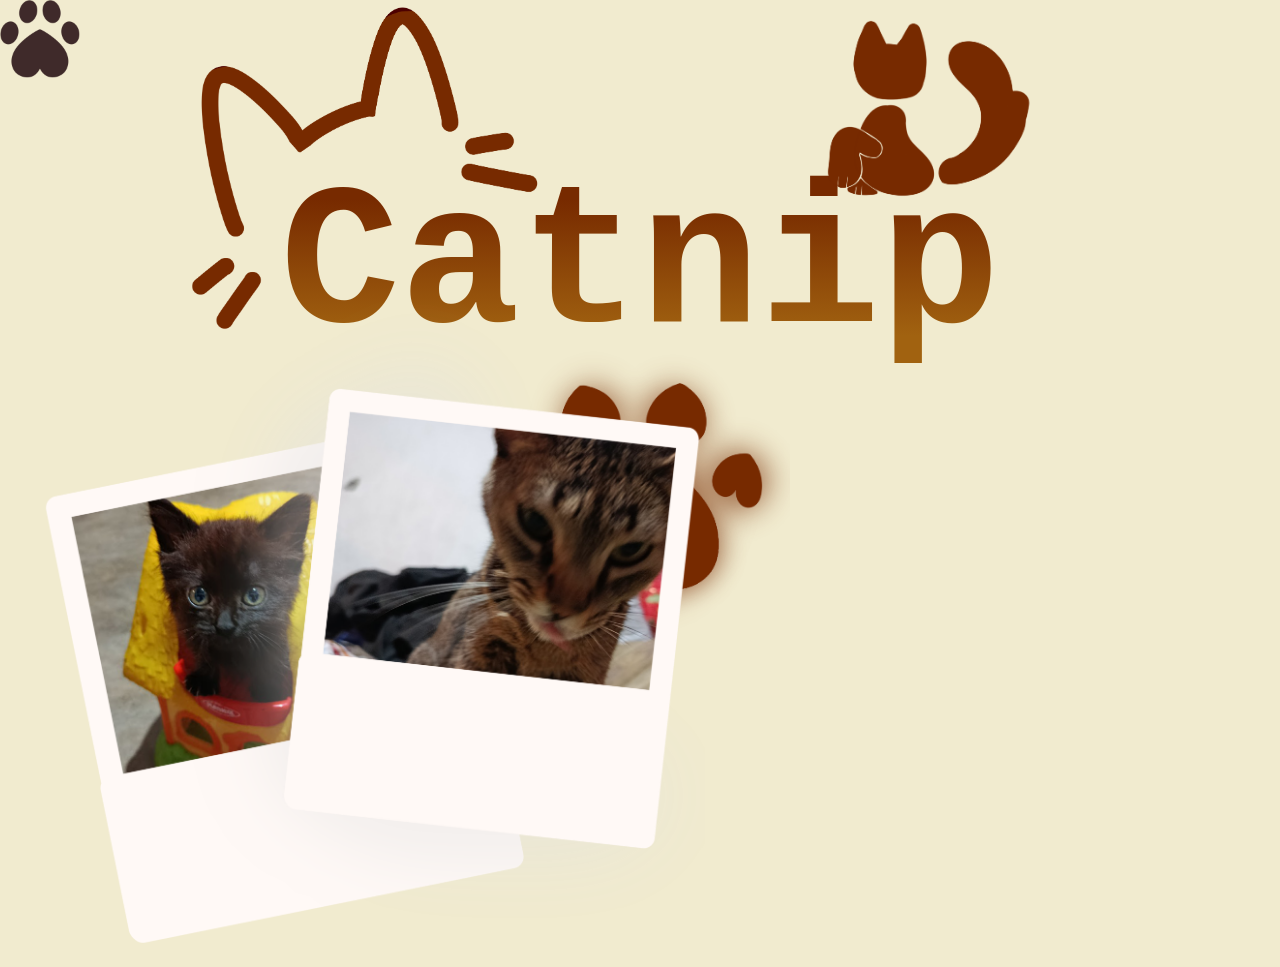
<file: index.html>
<!DOCTYPE html>
<html lang="en">
<head>
    <meta charset="UTF-8">
    <meta name="viewport" content="width=device-width, initial-scale=1.0">
    <title>Catnip</title>
    
</head>
<link rel="icon"
href="pagehead.png" type="image/png">
<link rel="stylesheet"
href="style.css">
<style></style>           
    
<body>


<div class="custom-cursor"><img src="pointer1.png"></div>

<div id="homepage">
   
   <div class="title">
    <h1 class="gradienttitletext"> Catnip </h1>

      <img src="gatologo4.png" class="decoration">
      <img src="gatoportada3.png" class="decoration2">
      <img src="pawplayshade.png" class="playbuttonshade">
    




   <a href="pussle.html"><div id="play"><div id="buttonchangepage1">
        <img src="pawplay.png" class="playbutton">
     </div></div></a>


<a href="gallery.html"><div id="gallerylook"><div id="buttonchangepage2">
        <img src="photodec cat.png" class="photodec">
     </div></div></a>



   
</div>
     </div> 
   </div>
</div>



</div>






    
    <script src="script.js" src="cursor.js"></script>
</body>
</html>
</file>
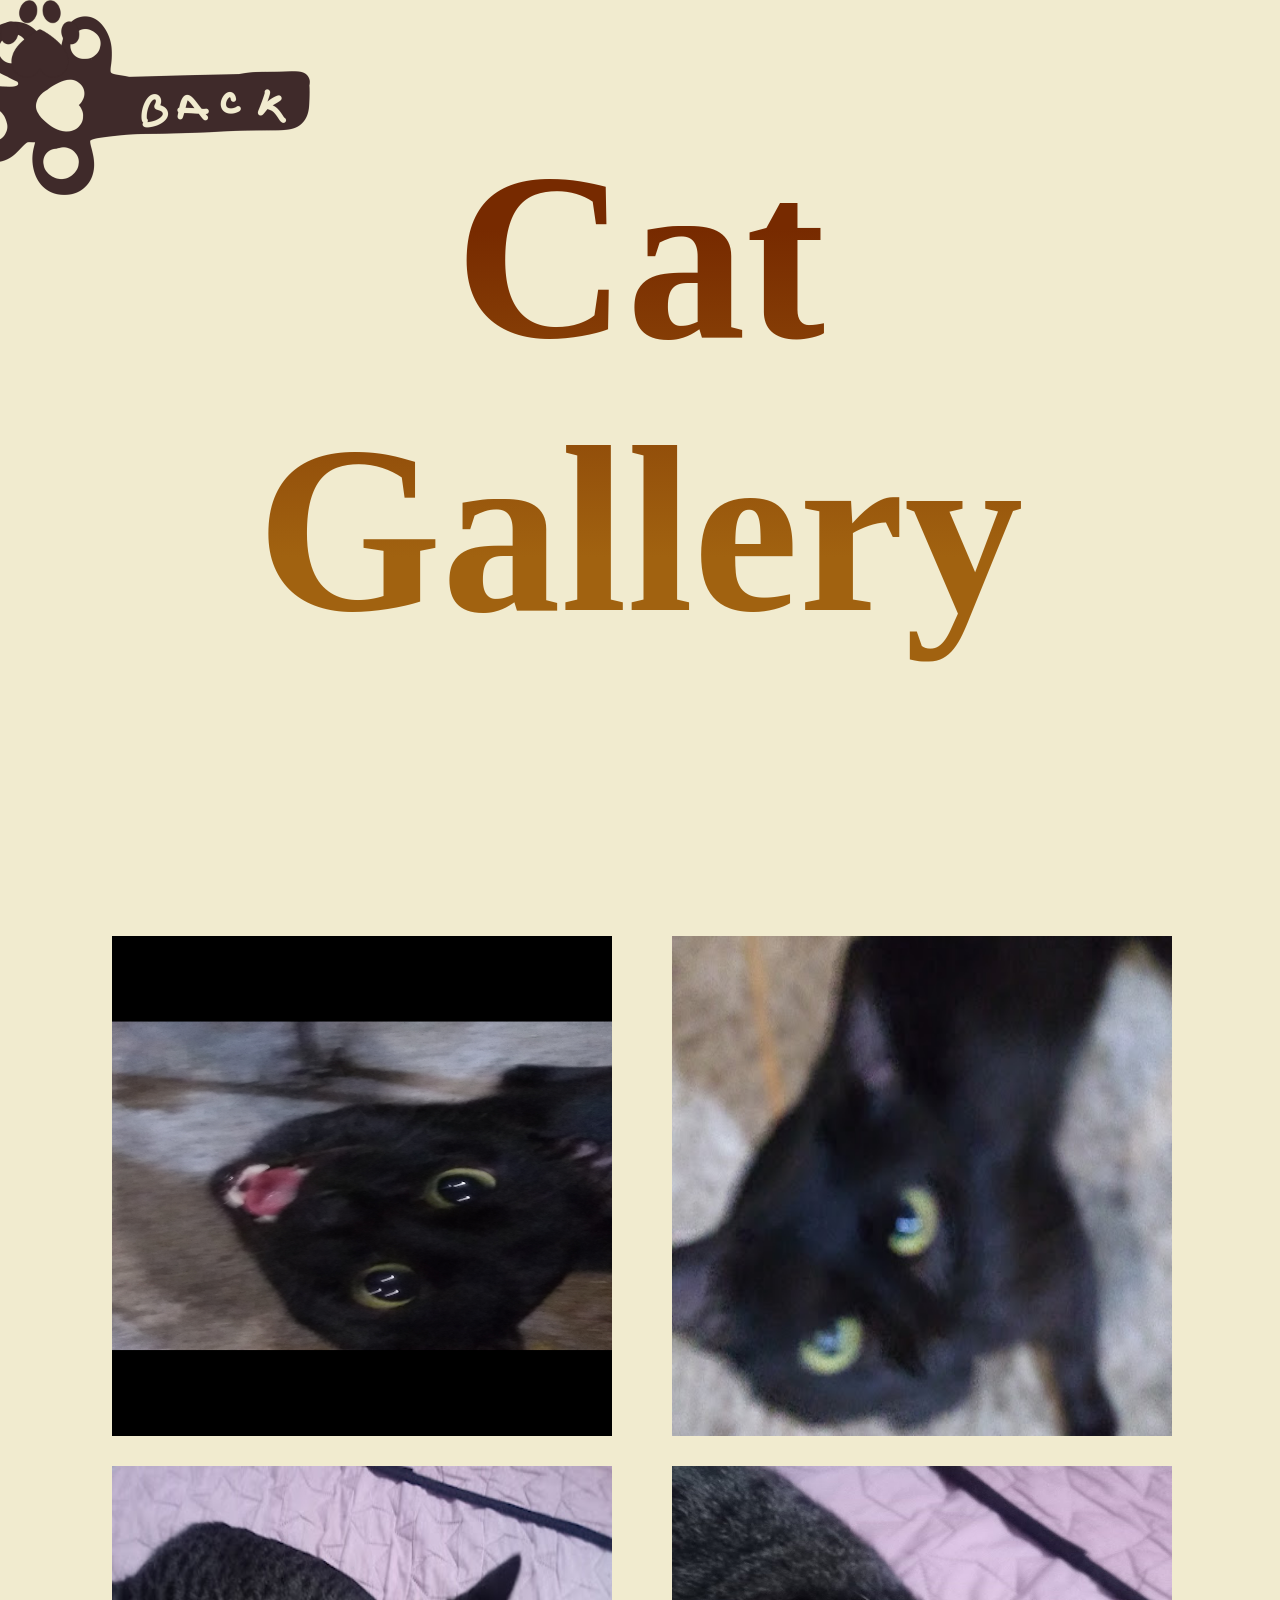
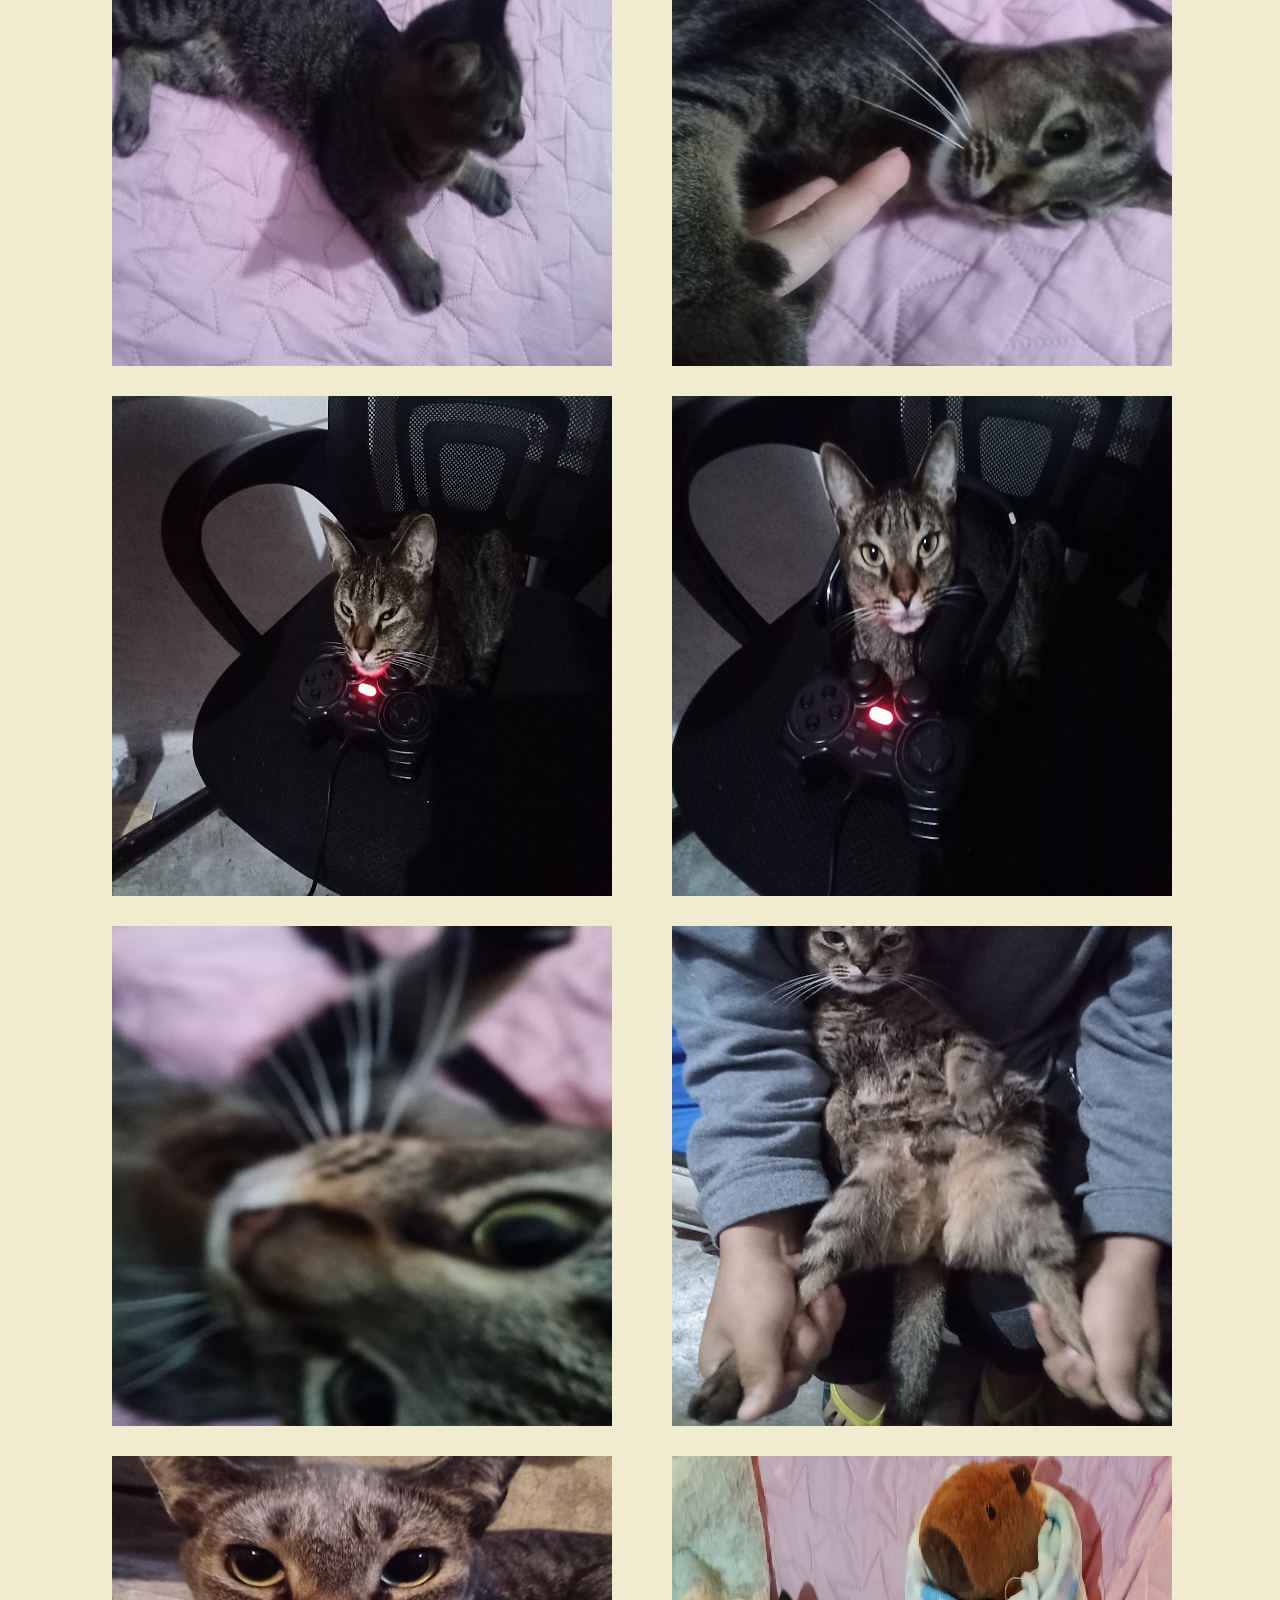
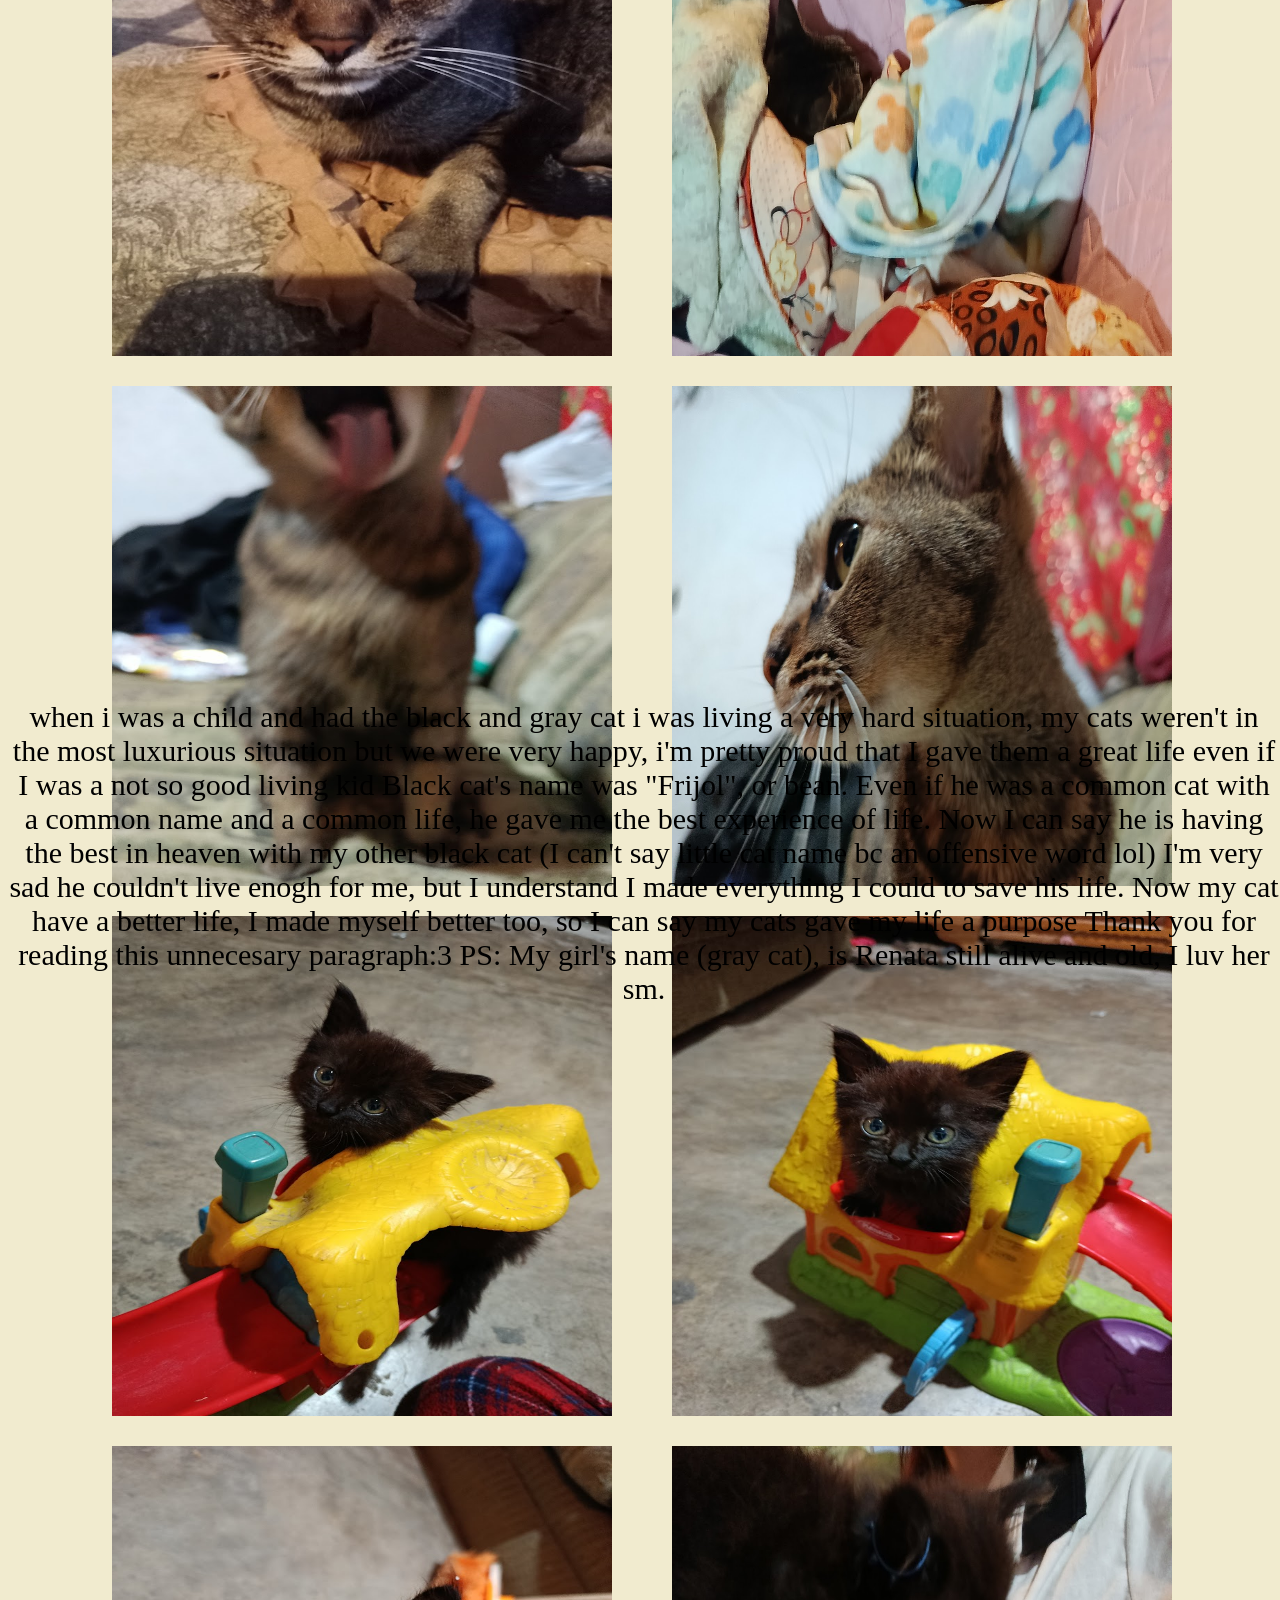
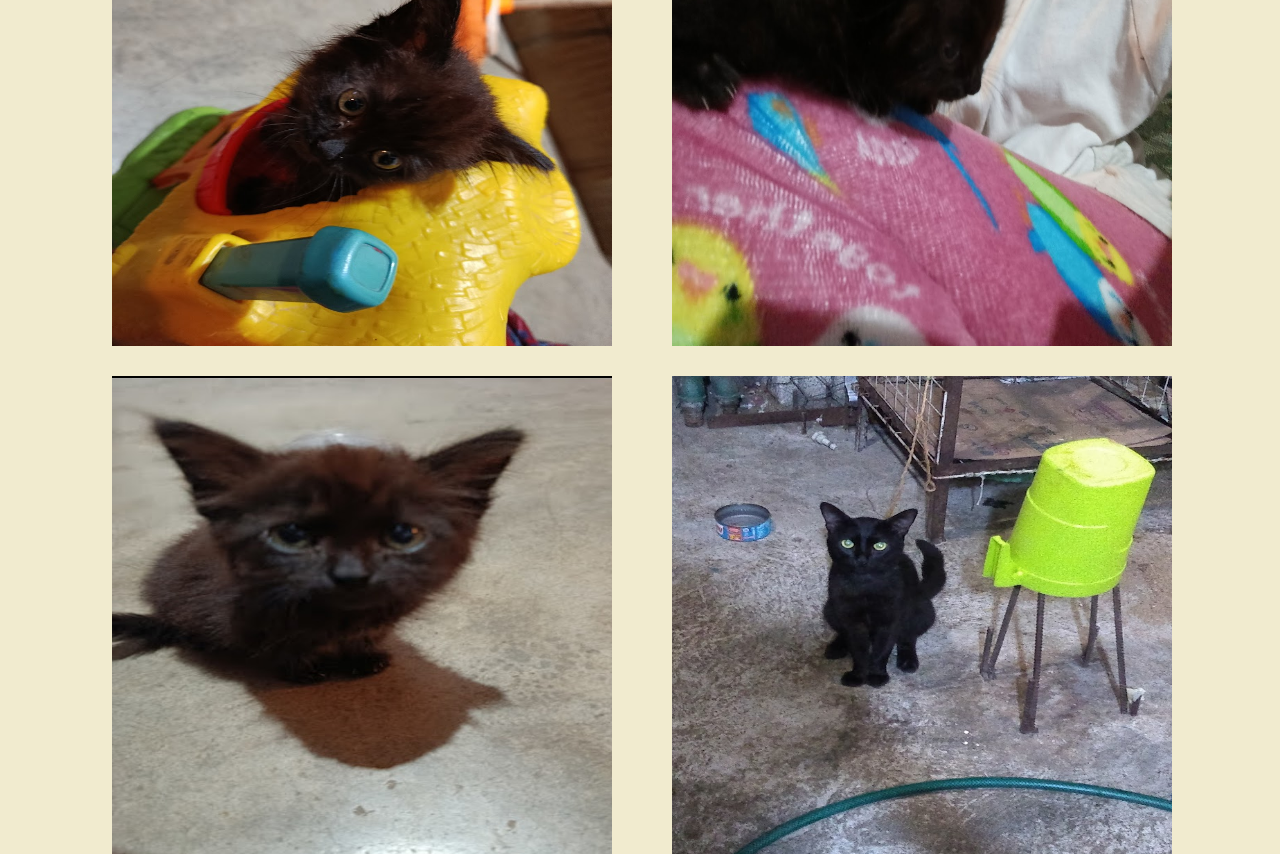
<file: gallery.html>
<!DOCTYPE html>
<html lang="en">
<head>

    <link rel="icon"
href="gallery.png" type="image/png">
    <meta charset="UTF-8">
    <meta name="viewport" content="width=device-width, initial-scale=1.0">
    <title>Gallery</title>
    

<link rel="stylesheet"
href="gallery.css"></head>
<body>
    
<h1>Cat Gallery</h1>


<a href="index.html"><img src="backbutton2.png" class="B-B-2"></a>
<div class="custom-cursor"><img src="pointer1.png"></div>

<div class="pics-container">


<img src="cats/pikol3.png" class="catpic">
<img src="cats/pikol4.jpg" class="catpic">
<img src="cats/retonta.jpg" class="catpic">
<img src="cats/retonta1.jpg" class="catpic">
<img src="cats/retonta2.jpg" class="catpic">
<img src="cats/retonta3.jpg" class="catpic">
<img src="cats/retonta4.jpg" class="catpic">
<img src="cats/retonta5.jpg" class="catpic">
<img src="cats/retonta6.jpg" class="catpic">
<img src="cats/retonta7.jpg" class="catpic">
<img src="cats/retonta8.jpg" class="catpic">
<img src="cats/retonta9.jpg" class="catpic">
<img src="cats/chotito.jpg" class="catpic">
<img src="cats/chotito1.jpg" class="catpic">
<img src="cats/chotito2.jpg" class="catpic">
<img src="cats/chotito3.jpg" class="catpic">
<img src="cats/chotito4.jpg" class="catpic">
<img src="cats/pikol1.jpg" class="catpic">
</div>

<p>when i was a child and had the black and gray cat i was living a very hard situation, my cats weren't in the most luxurious situation but we were very happy, i'm pretty proud that I gave them a great life even if I was a not so good living kid
    Black cat's name was "Frijol", or bean. Even if he was a common cat with a common name and a common life, he gave me the best experience of life. Now I can say he is having the best in heaven with my other black cat (I can't say little cat name bc an offensive word lol) I'm very sad he couldn't live enogh for me, but I understand I made everything I could to save his life.
    Now my cat have a better life, I made myself better too, so I can say my cats gave my life a purpose
    Thank you for reading this unnecesary paragraph:3
    PS: My girl's name (gray cat), is Renata still alive and old, I luv her sm.
</p>





    <script src="script.js" src="cursor.js"></script>
</body>
</html>
</file>
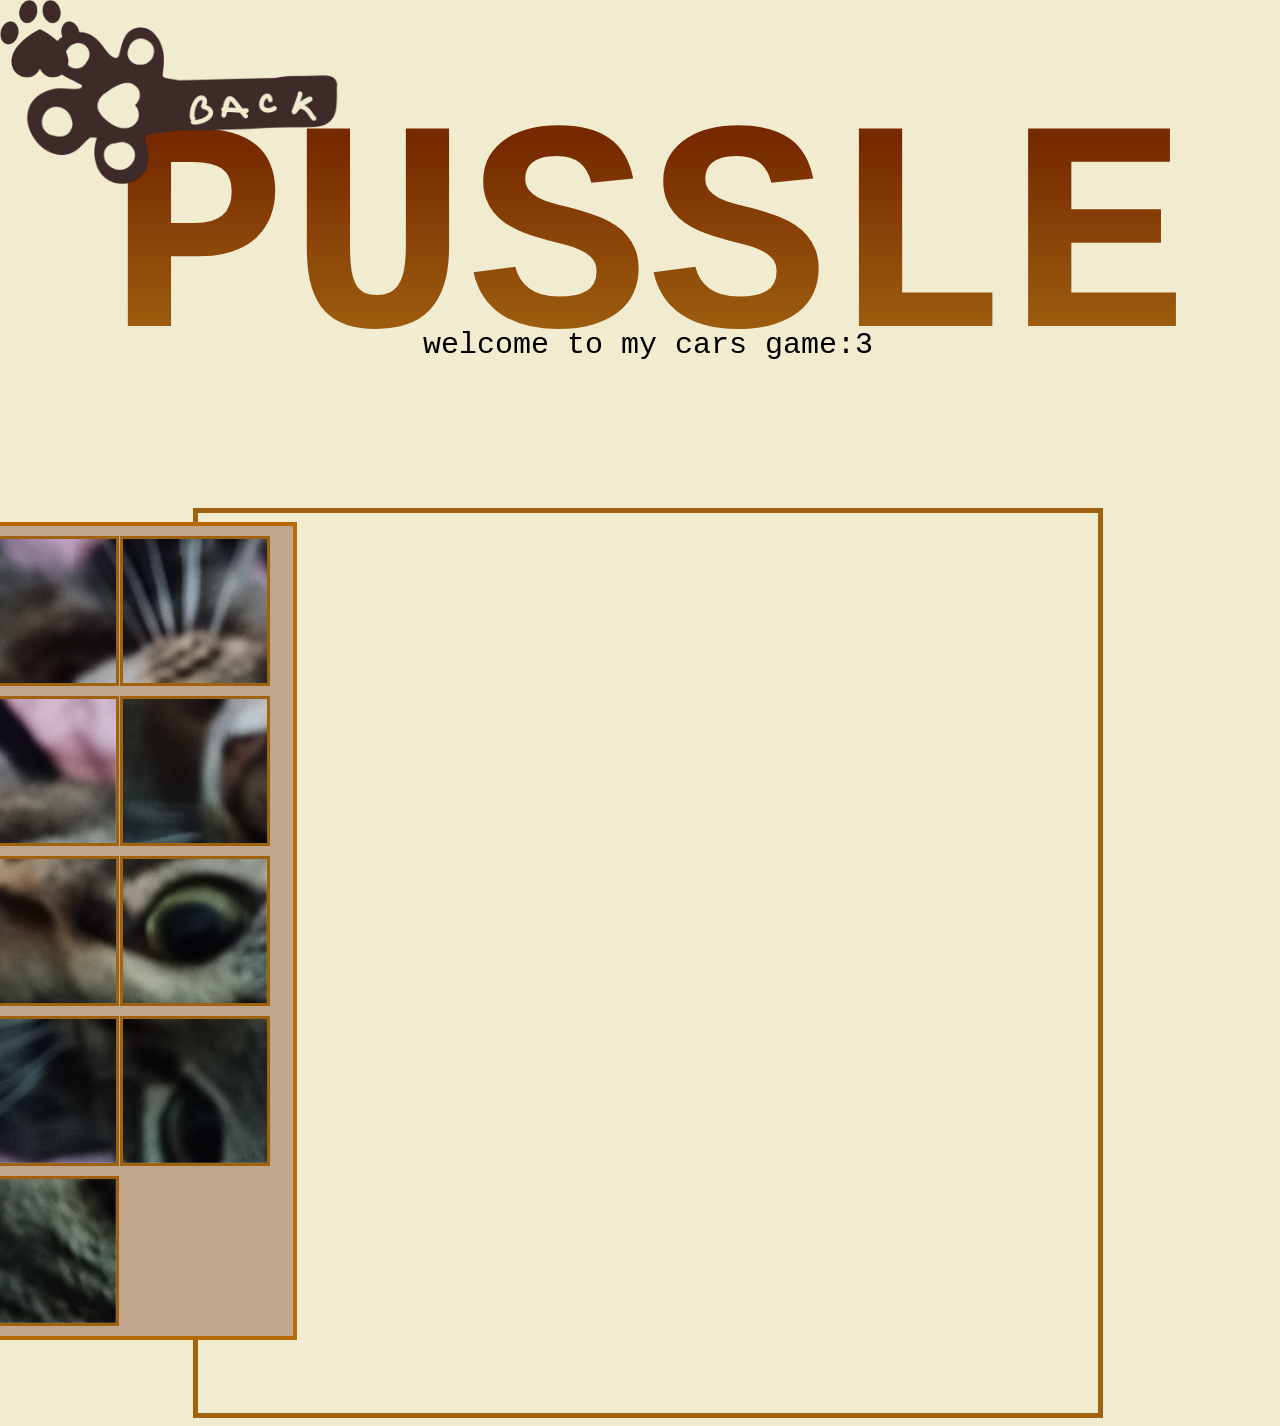
<file: pussle.html>
<!DOCTYPE html>
<html lang="en">
<head>
    <link rel="icon"
href="puzzle.png" type="image/png">
    <meta charset="UTF-8">
    <meta name="viewport" content="width=device-width, initial-scale=1.0">
    <title>Pussle</title>
    

<link rel="stylesheet"
href="pussle.css">
</head>
 
 <body>
 <h1> PUSSLE </h1>
 <a href="index.html"> <div id="button"><img src="backbutton.png" class="backbuttonimg" ></div>
 </a>
 
 <div class="custom-cursor"><img src="pointer1.png"></div>


   

      <div id="puzzle-board">
        <div id="board-container-ID" class="board-container">
           <div id="slot1" class="slot"></div>
           <div id="slot2" class="slot"></div>
           <div id="slot3" class="slot"></div>
           <div id="slot4" class="slot"></div>
           <div id="slot5" class="slot"></div>
           <div id="slot6" class="slot"></div>
           <div id="slot7" class="slot"></div>
           <div id="slot8" class="slot"></div>
           <div id="slot9" class="slot"></div>
     </div>

      </div>

        <div id= "out-container-byID" class="out-container">    
            <div><img src="pieces/00.png" class="draggable-piece" id="p0" draggable="true"></div>
            <div><img src="pieces/10.png" class="draggable-piece" id="p1" draggable="true"></div>
            <div><img src="pieces/20.png" class="draggable-piece" id="p2" draggable="true"></div>
            <div><img src="pieces/01.png" class="draggable-piece" id="p3" draggable="true"></div>
            <div><img src="pieces/11.png" class="draggable-piece" id="p4" draggable="true"></div>
            <div><img src="pieces/21.png" class="draggable-piece" id="p5" draggable="true"></div>
            <div><img src="pieces/02.png" class="draggable-piece" id="p6" draggable="true"></div>
            <div><img src="pieces/12.png" class="draggable-piece" id="p7" draggable="true"></div>
            <div><img src="pieces/22.png" class="draggable-piece" id="p8" draggable="true"></div>   
        </div>
            <div id="pieces-container"></div> 


        </div>
<p>welcome to my cars game:3</p>
        
         <script src="pussle.js"></script>
         
         
         
</body>

</html>
</file>
<file: style.css>
body { 
            cursor: none;
            font-family: Georgia, monospace;
            font-size: 100px;
            text-align: center;
            background-color: #f1ebcf;
            
        }
            .custom-cursor {
        width: 80px;
        height: 80px;
        background-color: transparent;
        position: fixed;
        top: 0;
        left: 0;
        pointer-events: none;
        z-index: 88;
        transition: 5ms;
        pointer-events: none;
        display: flex;

    }
/*Global settings*/

    
/*STRUCTURE*/
    .pointer1 {
        display: none;
        cursor:url('pointer1.png') 4 4, default;
        width: 20px;
        height: 20px;
        }
    
     h1 { 
        position: absolute;

        font-size: 200px;
        color: #a16210;

        position: absolute;
        width: 2000px;
        top: 20px;
        left: 50%;
        transform: translateX(-50%);
    }
    p {
        font-size: 30px;
        position: absolute;
        top: 20%;
    }

    .gradienttitletext {
        background: linear-gradient(to bottom, #772A00 20%, #a16210 80%);
        -webkit-background-clip: text; background-clip: text;
        -webkit-text-fill-color: transparent;
    }


    

/*DECORATIONS AND ELEMENTS*/



    .decoration {
        position: absolute;
        top: -70px;
        left: 50%;
        transform: translateX(-107%);
        width: 460px;
    }
    .decoration2 {
        position: absolute;
        top: -40px;
        left: 50%;
        transform: translateX(40%);
       
        
        width: 300px;
    }

    .playbuttonshade {
        position: absolute;
        width:300px;
        left: 50%;
        transform: translateX(-50%);
        top: 350px;
    }

    .playbutton {
        position: absolute;
        width:300px;
        left: 50%;
        transform: translateX(-50%);
        top: 350px;
        
    }
    .playbutton:hover {
        
        filter: brightness(130%);
    }   


    .photodec {
        position: absolute;
        top: 300px;
        left: 3%;

        width: 667px;
    }
    .photodec:hover {
        transform: scale(1.2,1.2);
        filter: brightness(102%);
        transition: 1s;
    }
</file>
<file: gallery.css>
body { 
            font-family: Georgia, monospace;
            font-size: 100px;
            text-align: center;
            background-color: #f1ebcf;
            cursor:none;
            width: 100%;
        }
.custom-cursor {
    
        width: 80px;
        height: 80px;
        background-color: transparent;
        position: fixed;
        top: 0;
        left: 0;
        pointer-events: none;
        z-index: 88;
        
        display: flex;
        pointer-events: none;
        transition: 5ms;

    } 
     

    
/*STRUCTURE*/

    p {
        font-size: 30px;
        font-family: 'Times New Roman', Times, serif, Tahoma, sans-serif;
        position: absolute;
        text-align: center;
        top: 430%;
    }
    
    .pointer1 {
        display: none;
        cursor:url('pointer1.png') 4 4, default;
        width: 20px;
        height: 20px;
        }
    

    h1 {
        position: absolute; 
        font-family: georgia;
        font-size: 238px;
        top: 120px;
        left: 50%;
        transform: translateX(-50%);
        
        color: #a16210;
        margin: 0;

        background: linear-gradient(to bottom, #772A00 20%, #a16210 80%);
        -webkit-background-clip: text;
        background-clip: text;
        -webkit-text-fill-color: transparent ;
        align-items: center;
        text-align: center;
   
        transition:  0.3s;
        cursor: pointer;

    }
   
    

    h3 {
        position: absolute;
        left: 50%;
        transform: translateX(-50%);
        top: -100px;
        width: 600px;
        
        font-family: georgia ; 
        font-size: 400px;
        color: #772A00;
    }

.B-B-2 {
    position: relative;
    left: -40%;
}
.B-B-2:hover {
    transform: scale(1.1);
    transition: 0;
    filter: brightness(135%);
    transition: 0.2s;
}
   
  

.pics-container {
    position: relative;
    align-content: center;
    width: 99%;
    padding-top: 700px;

}    

.catpic {
    
    width: 500px;
    height: 500px;
    z-index: 2;
}
.catpic:hover {
    transform: scale(1.3,1.3);
    filter: brightness(100.7%);
    transition: 0.7s;
    z-index: 3;
}
</file>
<file: pussle.css>
body {
        display: flex;
        text-align: center;
        justify-content: center;
        width: 100%;
        cursor: none;
        font-family: Georgia, monospace;
        font-size: 100px;
        background-color: #f1ebcf;
        
}
.custom-cursor {
        width: 80px;
        height: 80px;
        background-color: transparent;
        position: fixed;
        top: 0;
        left: 0;
        pointer-events: none;
        z-index: 88;
        
        display: flex;
        pointer-events: none;
        transition: 5ms;
        
}




.pointer1 {
        display: none;
        cursor:url('pointer1.png') 4 4, default;
        width: 20px;
        height: 20px;
        }
.pointer2 {
        display: none;
        cursor:url('pointer2.png') 4 4, default;
        width: 20px;
        height: 20px;
        }


/*STRUCTURE*/

        
 
     p {
        position: absolute;
        
        font-family: Georgia, monospace; 
        font-size: 30px;
        margin-top: 25%;
     }

     h1 {
        position: absolute;
        
        font-family: Georgia, monospace; 
        font-size: 300px;
        top: -10%;
        margin-top: 13%;
        

        
        

        background: linear-gradient(to bottom, #772A00 20%, #a16210 80%);
        -webkit-background-clip: text;
        background-clip: text;
        -webkit-text-fill-color: transparent ;
        align-items: center;
        text-align: center;
        justify-content: center;

    }
  
     h1:hover {
        
        transform: scale(1.2);
        filter: brightness(0px 0px 15px rgba (161, 98, 16, 0.5));
        transition: 0.5s;
        
    }
   

    .backbuttonimg {
        position: absolute;
        top: -70px;
        height: 350px;
        width: 350px;
        left: 10px;
    }
    .backbuttonimg:hover {
     transform: scale(1.1);
    filter: brightness(112%);
    }
    

















      #puzzle-board 

    
               .board-container {
                
               
    width: 900px;
    height: 900px;
border:5px solid #a16210;
     margin-top: 500px;
                
                flex-wrap: wrap;

    grid-template-columns: repeat(3, 1fr);
    grid-template-rows: repeat(3, 1fr);

               width: 900px;
               height: 900px;

               display: grid;
 
               grid-template-columns: repeat(3, 1fr);
               grid-template-rows: repeat(3, 1fr);
               }





              #slot1 {
                 width: 300px;
                 height: 300px;
                 
                 border: 0px solid #772A00;
                display: flex;
             }
              #slot2 {
                 width: 300px;
                 height: 300px;
                 
                 border: 0px solid #772A00;
                display: flex;
             }
              #slot3 {
                 width: 300px;
                 height: 300px;
                 
                 border: 0px solid #772A00;
                display: flex;
             }
              #slot4 {
                 width: 300px;
                 height: 300px;
                 
                 border: 0px solid #772A00;
                display: flex;
             }
              #slot5 {
                 width: 300px;
                 height: 300px;
                 
                 border: 0px solid #772A00;
                display: flex;
             }
              #slot6 {
                 width: 300px;
                 height: 300px;
                 
                 border: 0px solid #772A00;
                display: flex;
             }
              #slot7 {
                 width: 300px;
                 height: 300px;
                 
                 border: 0px solid #772A00;
                 display: flex;
             }
              #slot8 {
                 width: 300px;
                 height: 300px;
                 
                 border: 0px solid #772A00;
                display: flex;
             }
              #slot9 {
                 width: 300px;
                 height: 300px;
                 
                 border: 0px solid #772A00;
                display: flex;
             }




             





    #out-container-byID  {
            justify-content: left;
            position: absolute;
            
            

            }
            
                .out-container {

                
                align-items:center;
                left: 10%;
                transform: translateX(-50%);
                
                position: absolute;
                border: 4px solid #b66904; 
                background-color: #c2a58d; 

                height: 800px;
                width: 320px;
                display: grid;
               
                padding: 5px;
                
                top: 58%;
                
                 flex-wrap: wrap;
                display: flex;


    }         


             


                 .draggable-piece {
                   
                   top: 0;
                   width: 300px;
                   height: 300px;
                   box-sizing: border-box;
                   
                   flex-wrap: wrap;


                display: flex;
                 margin-left: 1px;
                padding: 0;
                 border: 3px solid #a16210;

                 cursor: grab;
                  }

                  .slot .draggable-piece {
                        width: 100%;
                        height: 100%;
                  }

                  .out-container .draggable-piece {
                        width: 150px;
                        height: 150px;
                  }

                .draggable-piece:active {
                        cursor: grabbing;
                }
</file>
